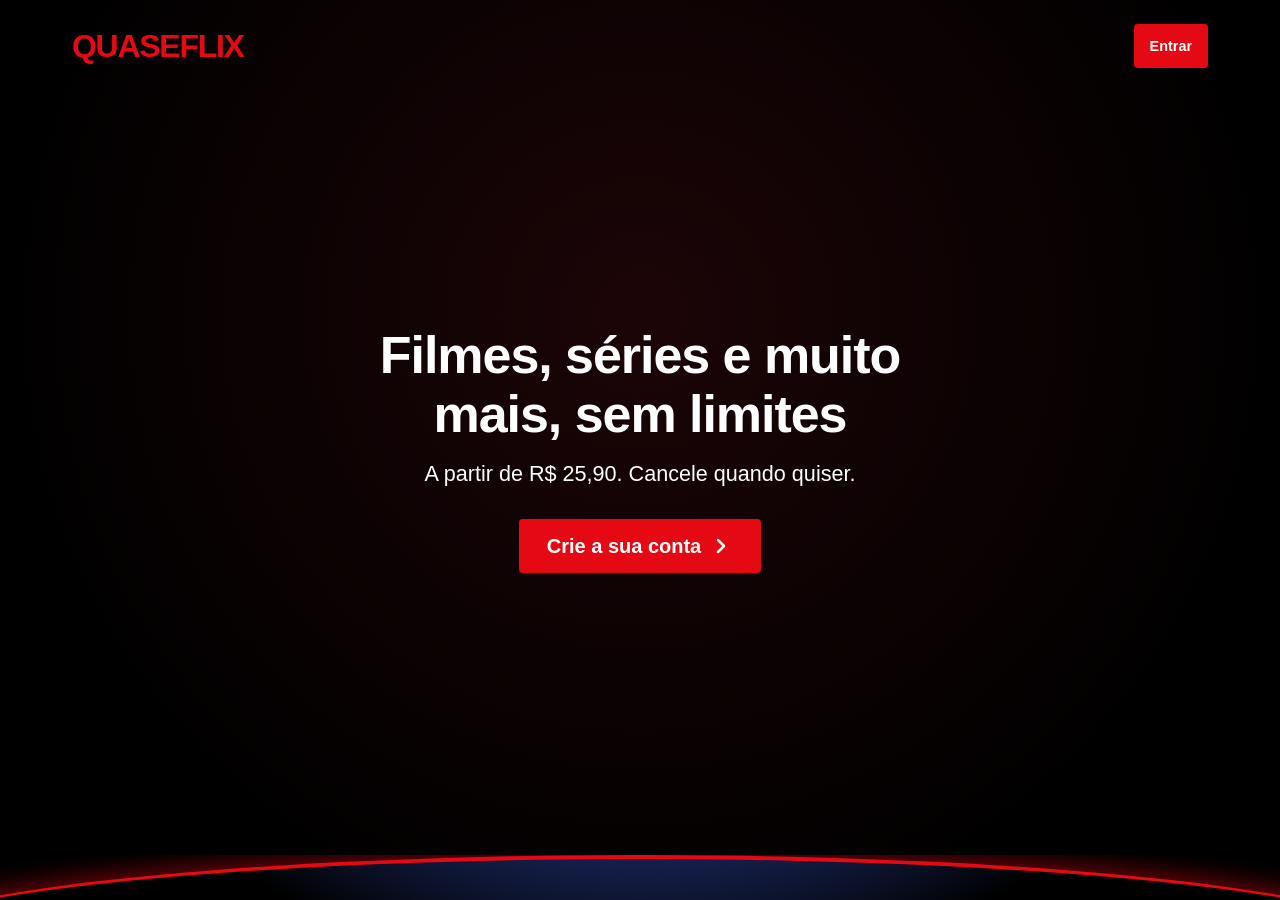
<file: frontend/index.html>
<!DOCTYPE html>
<html lang="pt-BR">
<head>
  <meta charset="UTF-8" />
  <meta name="viewport" content="width=device-width, initial-scale=1.0" />
  <link rel="icon" href="./favicon.svg" type="image/svg+xml" />
  <title>QuaseFlix Brasil - Assistir a séries online, assistir a filmes online</title>
  <link rel="stylesheet" href="./styles/global.css" />
  <link rel="stylesheet" href="./styles/pages-demo.css" />
  <link rel="stylesheet" href="./styles/landing.css" />
</head>
<body>
  <div class="hero-wrapper">
    <!-- Top Navigation Bar -->
    <header class="navbar">
      <a href="index.html" class="brand-logo" aria-label="Página inicial do QuaseFlix">
        QUASEFLIX
      </a>
      <nav class="nav-actions">
        <a href="./pages/login.html" class="btn btn-primary btn-sm">Entrar</a>
      </nav>
    </header>

    <!-- Main Hero Call-To-Action -->
    <main class="hero-content">
      <h1 class="hero-title">Filmes, séries e muito mais, sem limites</h1>
      <p class="hero-subtitle">A partir de R$ 25,90. Cancele quando quiser.</p>
      
      <div class="cta-container">
        <button type="button" id="btn-create-account" class="btn btn-primary btn-lg">
          <span>Crie a sua conta</span>
          <svg width="24" height="24" viewBox="0 0 24 24" fill="none" aria-hidden="true">
            <path d="M9 18L15 12L9 6" stroke="currentColor" stroke-width="2.5" stroke-linecap="round" stroke-linejoin="round"/>
          </svg>
        </button>
      </div>
    </main>

    <!-- Bottom Glowing Curved Divider -->
    <div class="curve-divider" aria-hidden="true"></div>
  </div>

  <script src="./scripts/pages-api.js"></script>
  <script src="./scripts/landing.js"></script>
</body>
</html>
</file>
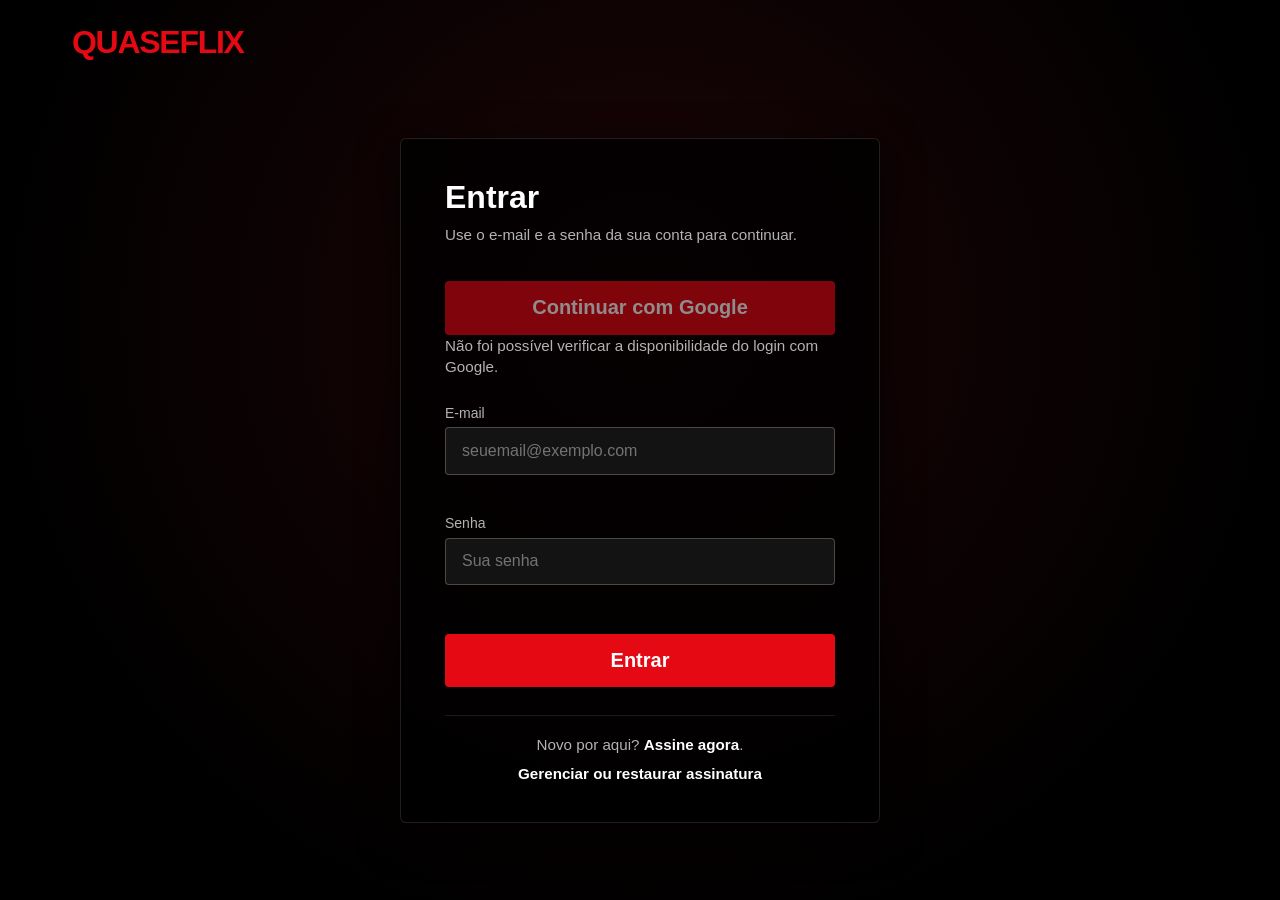
<file: frontend/pages/catalog.html>
<!DOCTYPE html>
<html lang="pt-BR">
<head>
  <meta charset="UTF-8" />
  <meta name="viewport" content="width=device-width, initial-scale=1.0" />
  <link rel="icon" href="../favicon.svg" type="image/svg+xml" />
  <title>Catálogo | QuaseFlix</title>
  <link rel="stylesheet" href="../styles/global.css" />
  <link rel="stylesheet" href="../styles/pages-demo.css" />
  <link rel="stylesheet" href="../styles/catalog.css" />
</head>
<body>
  <header class="catalog-header">
    <a class="brand-logo" href="./catalog.html">QUASEFLIX</a>
    <nav aria-label="Navegação principal">
      <a href="./profiles.html">Minha conta</a>
      <button type="button" id="btn-logout" class="btn btn-primary btn-sm">Sair</button>
    </nav>
  </header>
  <main class="catalog-main">
    <h1>Encontre sua próxima história</h1>
    <p class="muted">Explore filmes e séries ou busque por título, diretor e elenco.</p>
    <form id="catalog-filters" class="catalog-filters" role="search">
      <div class="filter-field search-field">
        <label for="search">Buscar no catálogo</label>
        <input type="search" id="search" name="q" maxlength="200" placeholder="Título, diretor ou ator" />
      </div>
      <div class="filter-field">
        <label for="media-type">Formato</label>
        <select id="media-type" name="media_type">
          <option value="">Filmes e séries</option>
          <option value="movie">Filmes</option>
          <option value="series">Séries</option>
        </select>
      </div>
      <div class="filter-field">
        <label for="genre">Gênero</label>
        <select id="genre" name="genre_id"><option value="">Todos os gêneros</option></select>
      </div>
      <button class="btn btn-primary btn-sm" type="submit">Buscar</button>
      <button class="btn btn-secondary btn-sm" type="reset">Limpar filtros</button>
    </form>
    <p id="genre-status" role="status"></p>
    <p id="catalog-status" role="status" aria-live="polite">Carregando catálogo…</p>
    <button id="retry" class="btn btn-secondary btn-sm" type="button" hidden>Tentar novamente</button>
    <div id="catalog-results" aria-busy="true"></div>
    <section id="suggestions" aria-labelledby="suggestions-title" hidden>
      <h2 id="suggestions-title">Sugestões populares</h2>
      <div id="suggestion-items" class="media-grid"></div>
    </section>
    <nav id="pagination" class="pagination" aria-label="Páginas do catálogo" hidden>
      <button id="previous-page" class="btn btn-secondary btn-sm" type="button">Anterior</button>
      <span id="page-info"></span>
      <button id="next-page" class="btn btn-secondary btn-sm" type="button">Próxima</button>
    </nav>
  </main>
  <script src="../scripts/pages-api.js"></script>
  <script src="../scripts/session.js"></script>
  <script src="../scripts/catalog-api.js"></script>
  <script src="../scripts/catalog.js"></script>
</body>
</html>
</file>
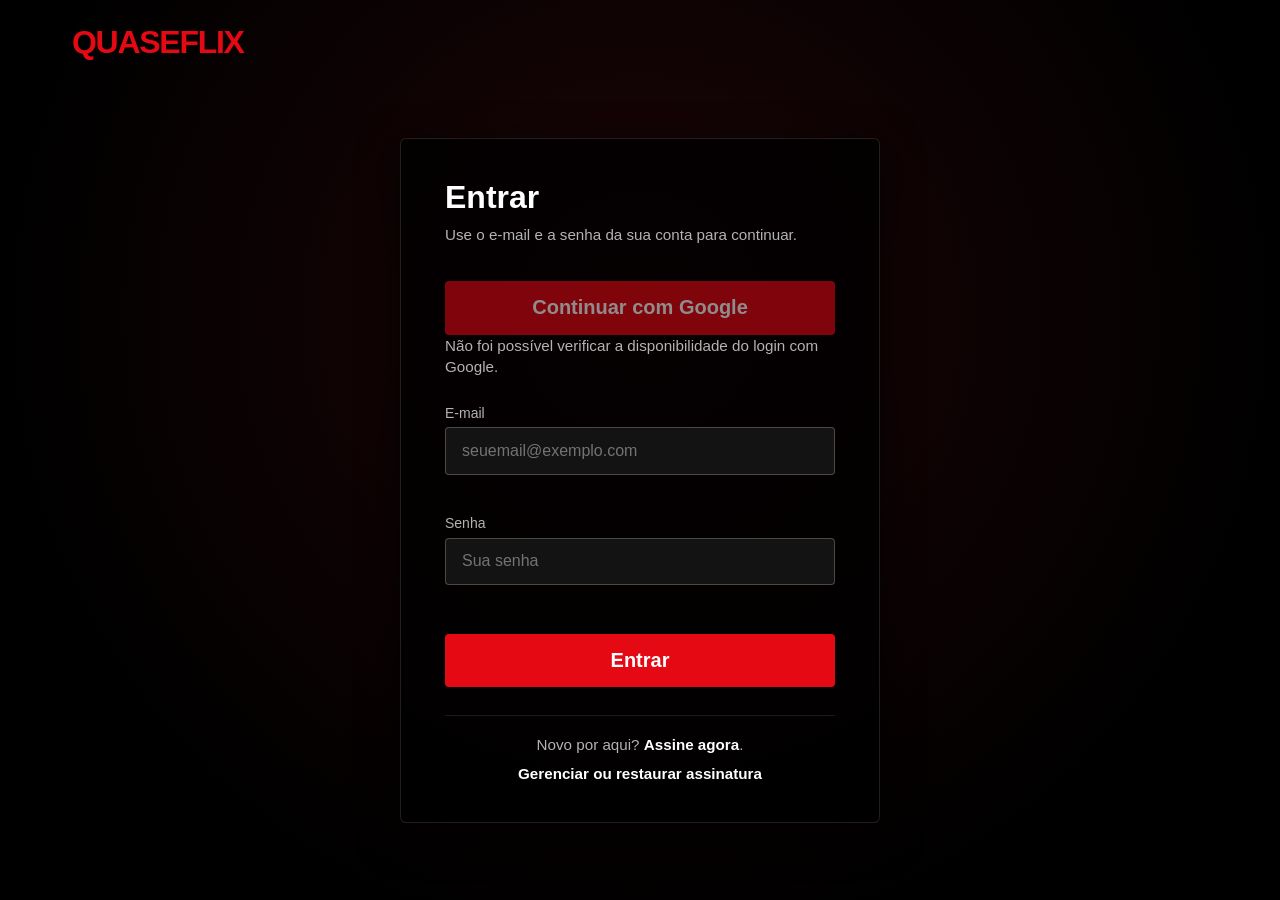
<file: frontend/pages/login.html>
<!DOCTYPE html>
<html lang="pt-BR">
<head>
  <meta charset="UTF-8" />
  <meta name="viewport" content="width=device-width, initial-scale=1.0" />
  <link rel="icon" href="../favicon.svg" type="image/svg+xml" />
  <title>QuaseFlix - Entrar</title>
  <link rel="stylesheet" href="../styles/global.css" />
  <link rel="stylesheet" href="../styles/pages-demo.css" />
  <link rel="stylesheet" href="../styles/auth.css" />
  <link rel="stylesheet" href="../styles/login.css" />
</head>
<body>
  <div class="auth-wrapper">
    <!-- Top Navigation Bar -->
    <header class="navbar">
      <a href="../index.html" class="brand-logo" aria-label="Página inicial do QuaseFlix">
        QUASEFLIX
      </a>
    </header>

    <!-- Login Form Container -->
    <main class="auth-main">
      <div class="auth-card">
        <h1 class="auth-title">Entrar</h1>
        <p class="auth-subtitle">Use o e-mail e a senha da sua conta para continuar.</p>

        <div id="google-login"></div>
        <button id="google-unavailable" type="button" class="btn btn-primary btn-lg btn-block" disabled>Continuar com Google</button>
        <p id="google-status" role="status" class="auth-subtitle"></p>
        <form id="login-form" class="auth-form" novalidate>
          <!-- Errors of the whole form (wrong password, canceled account, ...) -->
          <p id="login-error" class="form-alert" role="alert" hidden></p>

          <!-- Email -->
          <div class="form-group">
            <label for="email" class="form-label">E-mail</label>
            <input
              type="email"
              id="email"
              name="email"
              class="form-input"
              placeholder="seuemail@exemplo.com"
              autocomplete="username"
              required
            />
            <span class="error-message" id="email-error"></span>
          </div>

          <!-- Password -->
          <div class="form-group">
            <label for="password" class="form-label">Senha</label>
            <input
              type="password"
              id="password"
              name="password"
              class="form-input"
              placeholder="Sua senha"
              autocomplete="current-password"
              required
            />
            <span class="error-message" id="password-error"></span>
          </div>

          <button type="submit" class="btn btn-primary btn-lg btn-block">
            Entrar
          </button>
        </form>

        <div class="auth-footer">
          <p>Novo por aqui? <a href="./register.html" class="auth-link">Assine agora</a>.</p>
          <p><a href="./subscription.html" class="auth-link">Gerenciar ou restaurar assinatura</a></p>
        </div>
      </div>
    </main>
  </div>

  <script src="../scripts/pages-api.js"></script>
  <script src="../scripts/session.js"></script>
  <script src="../scripts/login.js"></script>
  <script src="../scripts/google-login.js"></script>
</body>
</html>
</file>
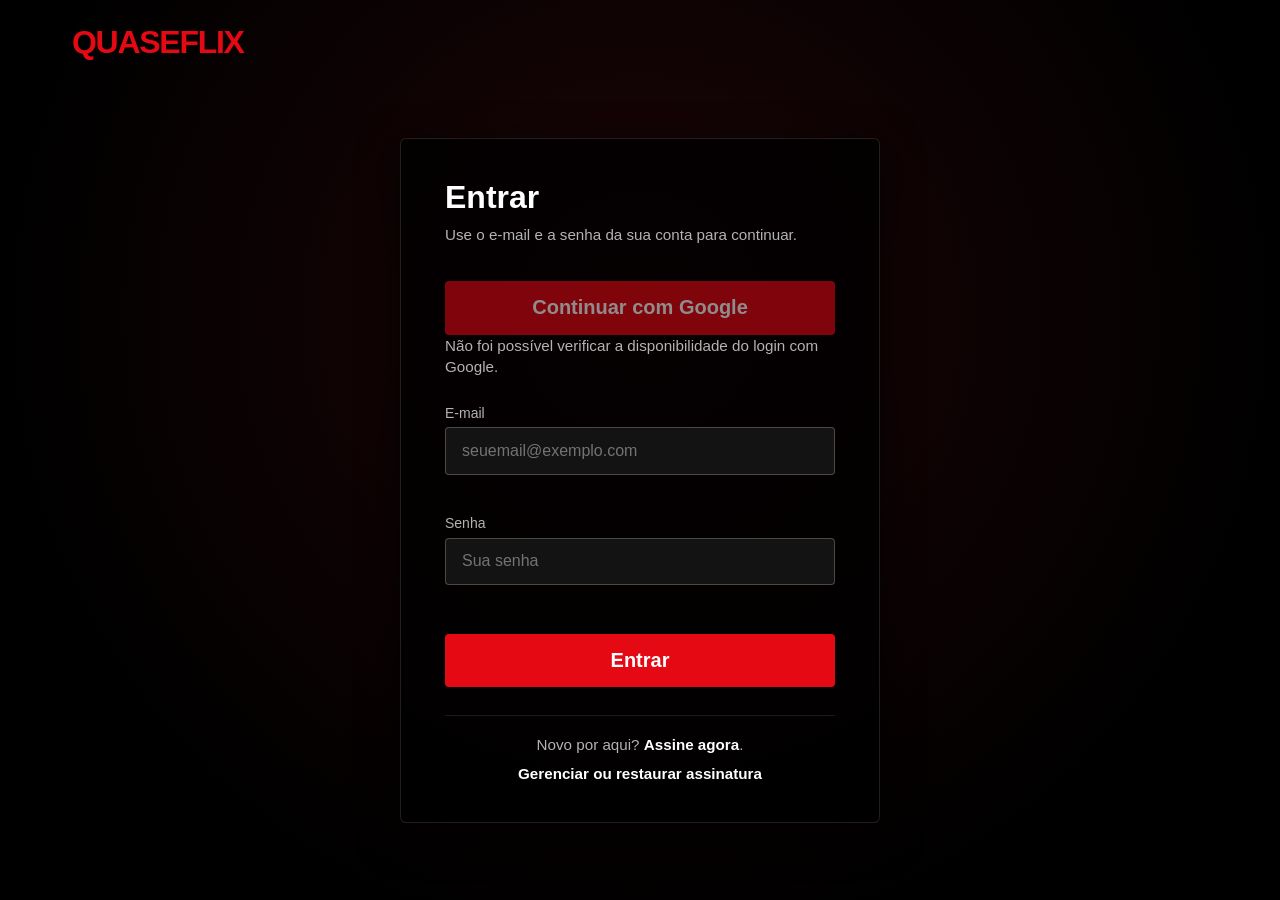
<file: frontend/pages/media.html>
<!DOCTYPE html>
<html lang="pt-BR">
<head>
  <meta charset="UTF-8" />
  <meta name="viewport" content="width=device-width, initial-scale=1.0" />
  <link rel="icon" href="../favicon.svg" type="image/svg+xml" />
  <title>Detalhes da obra | QuaseFlix</title>
  <link rel="stylesheet" href="../styles/global.css" />
  <link rel="stylesheet" href="../styles/pages-demo.css" />
  <link rel="stylesheet" href="../styles/catalog.css" />
</head>
<body>
  <header class="catalog-header">
    <a class="brand-logo" href="./catalog.html">QUASEFLIX</a>
    <nav aria-label="Navegação principal">
      <a id="back-to-catalog" href="./catalog.html">Voltar ao catálogo</a>
      <button type="button" id="btn-logout" class="btn btn-primary btn-sm">Sair</button>
    </nav>
  </header>
  <main class="catalog-main">
    <p id="media-status" role="status" aria-live="polite">Carregando detalhes…</p>
    <button id="retry" class="btn btn-secondary btn-sm" type="button" hidden>Tentar novamente</button>
    <article id="media-details" hidden>
      <p id="media-type" class="eyebrow"></p>
      <h1 id="media-title"></h1>
      <p id="media-synopsis" class="synopsis"></p>
      <a id="watch-media" class="btn btn-primary btn-lg" href="#" hidden>Assistir</a>
      <dl id="metadata" class="metadata"></dl>
      <section id="seasons" aria-labelledby="seasons-title" hidden>
        <h2 id="seasons-title">Temporadas e episódios</h2>
        <div id="season-items"></div>
      </section>
    </article>
  </main>
  <script src="../scripts/pages-api.js"></script>
  <script src="../scripts/session.js"></script>
  <script src="../scripts/catalog-api.js"></script>
  <script src="../scripts/media.js"></script>
</body>
</html>
</file>
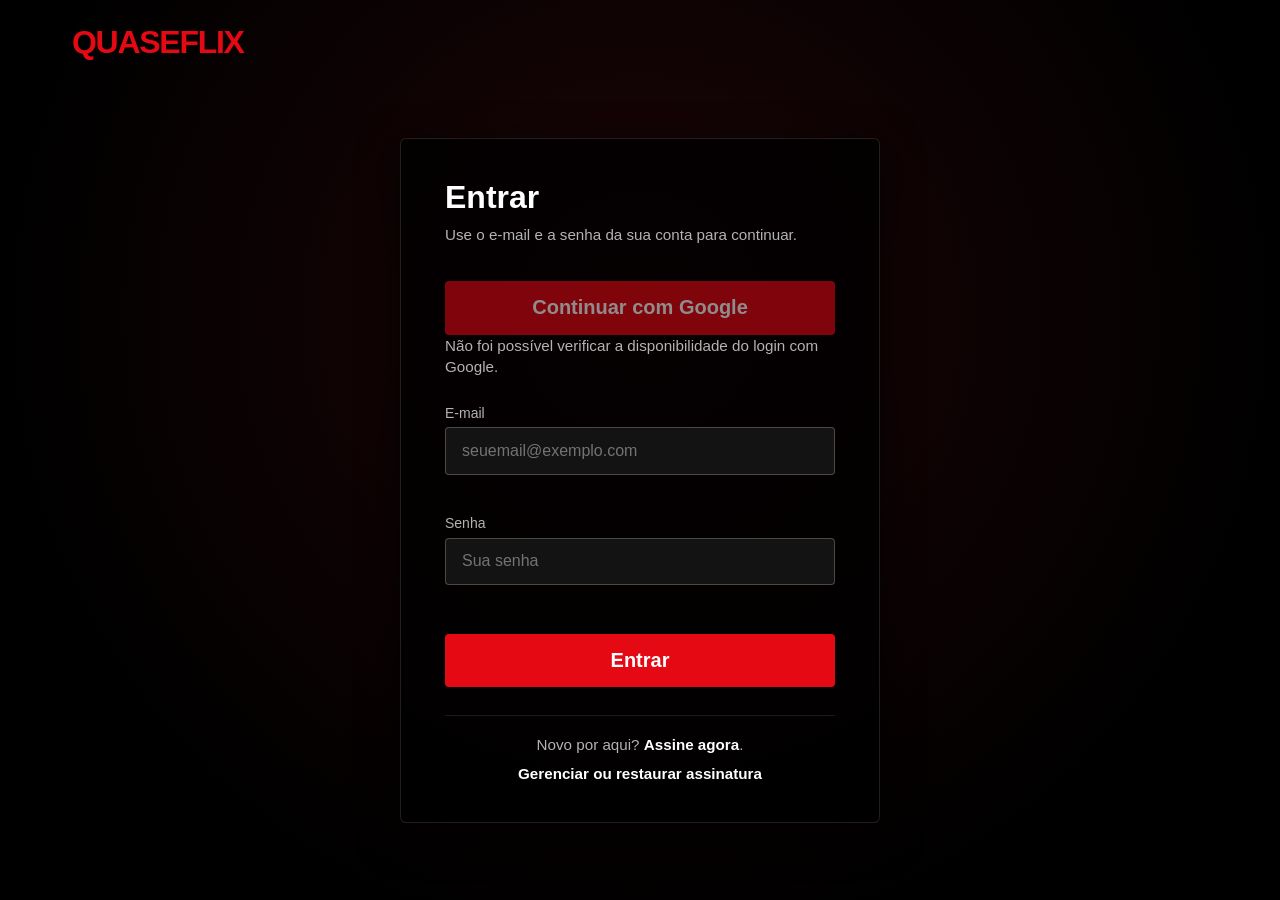
<file: frontend/pages/payment.html>
<!DOCTYPE html>
<html lang="pt-BR">
<head>
  <meta charset="UTF-8" />
  <meta name="viewport" content="width=device-width, initial-scale=1.0" />
  <link rel="icon" href="../favicon.svg" type="image/svg+xml" />
  <title>QuaseFlix - Forma de Pagamento</title>
  <link rel="stylesheet" href="../styles/global.css" />
  <link rel="stylesheet" href="../styles/pages-demo.css" />
  <link rel="stylesheet" href="../styles/auth.css" />
  <link rel="stylesheet" href="../styles/payment.css" />
</head>
<body>
  <div class="auth-wrapper">
    <!-- Top Navigation Bar -->
    <header class="navbar">
      <a href="../index.html" class="brand-logo" aria-label="Página inicial do QuaseFlix">
        QUASEFLIX
      </a>
      <nav class="nav-actions">
        <a href="./login.html" class="btn btn-primary btn-sm">Entrar</a>
      </nav>
    </header>

    <!-- Payment Method Container -->
    <main class="auth-main">
      <div class="auth-card">
        <h1 class="auth-title">Forma de pagamento</h1>
        <p class="auth-subtitle">Escolha como você quer pagar a sua assinatura.</p>

        <form id="payment-form" class="auth-form" novalidate>
          <p id="payment-error" class="form-alert" role="alert" hidden></p>
          <!-- Payment type -->
          <div class="payment-options" role="radiogroup" aria-label="Forma de pagamento">
            <label class="payment-option">
              <input type="radio" name="payment-type" value="credit_card" checked />
              <span class="payment-option-body">Cartão de crédito</span>
            </label>
            <label class="payment-option">
              <input type="radio" name="payment-type" value="boleto" />
              <span class="payment-option-body">Boleto</span>
            </label>
          </div>

          <!-- Credit card fields -->
          <div id="credit-card-fields" class="payment-fields">
            <div class="form-group">
              <label for="card-number" class="form-label">Número do cartão *</label>
              <input
                type="text"
                id="card-number"
                name="card_number"
                class="form-input"
                placeholder="0000 0000 0000 0000"
                inputmode="numeric"
                autocomplete="cc-number"
                maxlength="23"
              />
              <span class="error-message" id="card-number-error"></span>
            </div>

            <div class="form-group">
              <label for="holder-name" class="form-label">Nome impresso no cartão *</label>
              <input
                type="text"
                id="holder-name"
                name="holder_name"
                class="form-input"
                placeholder="Como aparece no cartão"
                autocomplete="cc-name"
                maxlength="100"
              />
              <span class="error-message" id="holder-name-error"></span>
            </div>

            <div class="form-row">
              <div class="form-group">
                <label for="expiry" class="form-label">Validade *</label>
                <input
                  type="text"
                  id="expiry"
                  name="expiry"
                  class="form-input"
                  placeholder="MM/AA"
                  inputmode="numeric"
                  autocomplete="cc-exp"
                  maxlength="5"
                />
                <span class="error-message" id="expiry-error"></span>
              </div>

              <div class="form-group">
                <label for="cvc" class="form-label">Código de segurança *</label>
                <input
                  type="password"
                  id="cvc"
                  name="cvc"
                  class="form-input"
                  placeholder="CVC"
                  inputmode="numeric"
                  autocomplete="cc-csc"
                  maxlength="4"
                />
                <span class="error-message" id="cvc-error"></span>
              </div>
            </div>

            <div class="form-group">
              <label for="bank-name" class="form-label">Banco <span class="optional-tag">(opcional)</span></label>
              <input
                type="text"
                id="bank-name"
                name="bank_name"
                class="form-input"
                placeholder="Banco emissor do cartão"
                maxlength="50"
              />
            </div>
          </div>

          <!-- Boleto info -->
          <p id="boleto-info" class="payment-note" hidden>
            O boleto será gerado assim que você confirmar.
          </p>

          <button type="submit" class="btn btn-primary btn-lg btn-block">
            Confirmar
          </button>
        </form>

        <!-- Shown after the payment method is registered -->
        <section id="payment-success" class="payment-success" aria-live="polite" hidden>
          <h2 class="payment-success-title">Forma de pagamento cadastrada</h2>
          <p id="payment-success-text" class="payment-success-text"></p>
          <a href="./login.html" class="btn btn-primary btn-lg btn-block">Continuar</a>
        </section>
      </div>
    </main>
  </div>

  <script src="../scripts/pages-api.js"></script>
  <script src="../scripts/payment.js"></script>
</body>
</html>
</file>
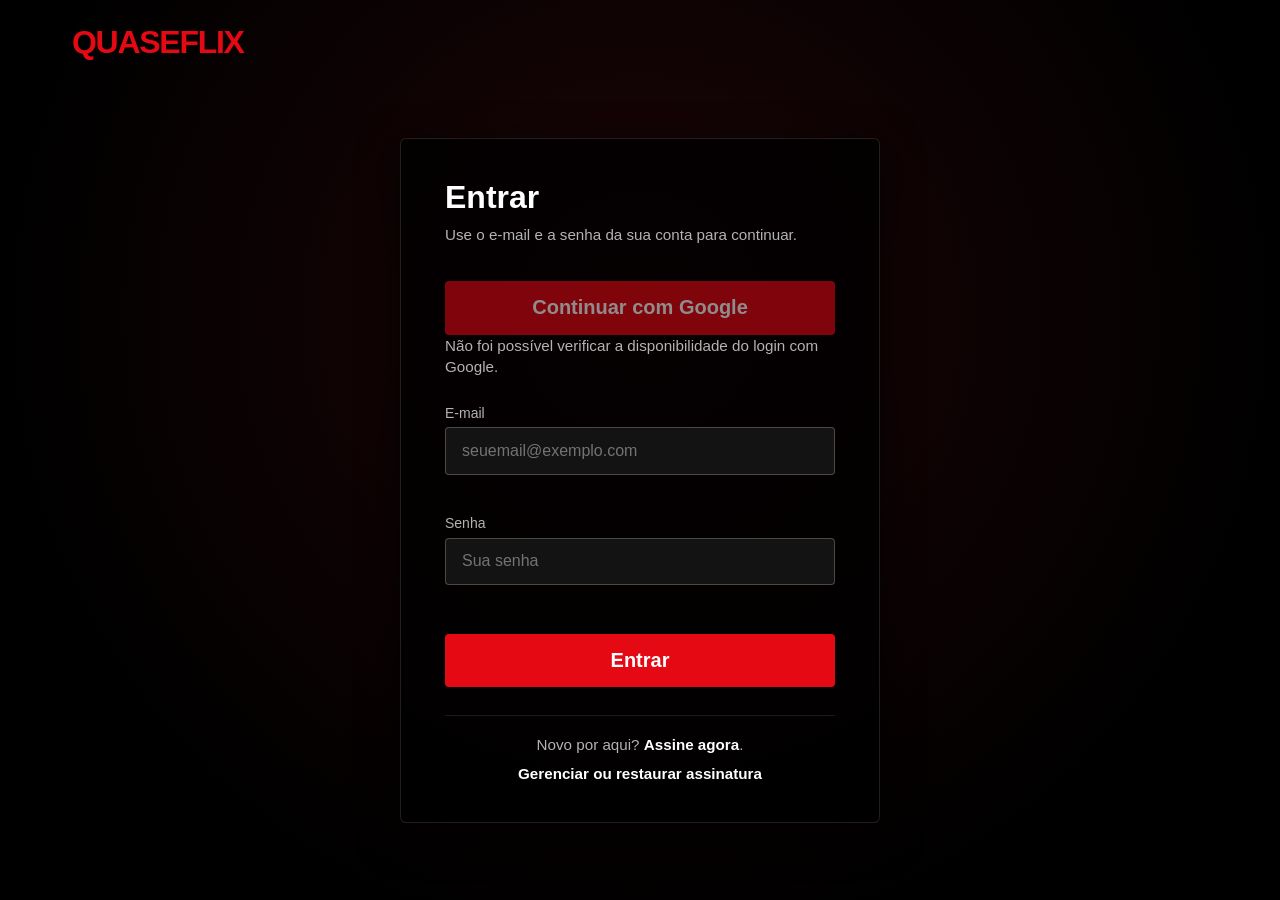
<file: frontend/pages/plans.html>
<!DOCTYPE html>
<html lang="pt-BR">
<head>
  <meta charset="UTF-8" />
  <meta name="viewport" content="width=device-width, initial-scale=1.0" />
  <link rel="icon" href="../favicon.svg" type="image/svg+xml" />
  <title>QuaseFlix - Escolha seu Plano</title>
  <link rel="stylesheet" href="../styles/global.css" />
  <link rel="stylesheet" href="../styles/pages-demo.css" />
  <link rel="stylesheet" href="../styles/auth.css" />
</head>
<body>
  <div class="auth-wrapper">
    <!-- Top Navigation Bar -->
    <header class="navbar">
      <a href="../index.html" class="brand-logo" aria-label="Página inicial do QuaseFlix">
        QUASEFLIX
      </a>
      <nav class="nav-actions">
        <a href="./login.html" class="btn btn-primary btn-sm">Entrar</a>
      </nav>
    </header>

    <!-- Plans Container -->
    <main class="auth-main">
      <div class="auth-card plans-card">
        <h1 class="auth-title">Escolha o seu plano</h1>
        <p class="auth-subtitle">Selecione o plano ideal para assistir sem limites.</p>

        <form id="plans-form" class="auth-form" novalidate>
          <!-- Plans list loaded dynamically from backend -->
          <div id="plans-container" class="plans-container">
            <!-- O conteúdo será injetado pelo JavaScript -->
          </div>

          <span class="error-message" id="plans-error"></span>

          <button type="submit" class="btn btn-primary btn-lg btn-block">
            Avançar para Pagamento
          </button>
        </form>
      </div>
    </main>
  </div>

  <script src="../scripts/pages-api.js"></script>
  <script src="../scripts/plans.js"></script>
</body>
</html>
</file>
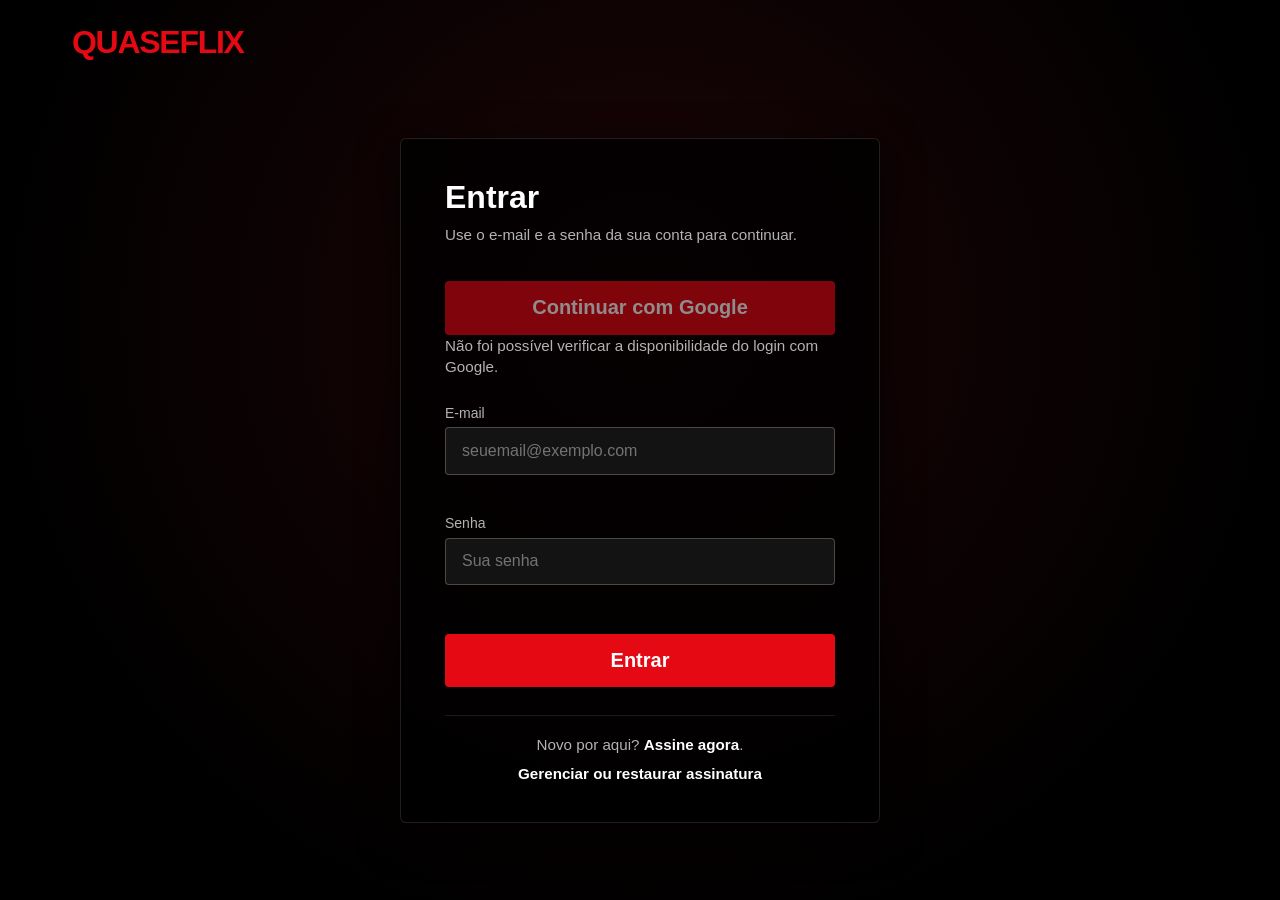
<file: frontend/pages/profiles.html>
<!DOCTYPE html>
<html lang="pt-BR">
<head>
  <meta charset="UTF-8">
  <meta name="viewport" content="width=device-width, initial-scale=1">
  <link rel="icon" href="../favicon.svg" type="image/svg+xml">
  <title>QuaseFlix — Perfis</title>
  <link rel="stylesheet" href="../styles/global.css">
  <link rel="stylesheet" href="../styles/pages-demo.css">
  <link rel="stylesheet" href="../styles/auth.css">
  <link rel="stylesheet" href="../styles/profiles.css">
</head>
<body class="auth-wrapper">
  <header class="navbar">
    <a href="../index.html" class="brand-logo">QUASEFLIX</a>
    <button id="logout" class="btn" type="button">Sair</button>
  </header>
  <main class="profiles-main">
    <h1>Quem vai assistir?</h1>
    <p id="selected-profile" aria-live="polite">Carregando seus perfis…</p>
    <p id="status" role="status"></p>
    <button id="retry" class="btn" type="button" hidden>Tentar novamente</button>
    <div id="profile-list" class="profile-grid" aria-label="Perfis"></div>
    <div class="profile-actions">
      <button id="add-profile" class="btn btn-primary" type="button" disabled>Adicionar perfil</button>
      <span id="profile-count"></span>
      <a href="./subscription.html">Gerenciar assinatura</a>
    </div>
    <section id="editor" class="auth-card" hidden aria-labelledby="editor-title">
      <h2 id="editor-title">Novo perfil</h2>
      <form id="profile-form" class="auth-form">
        <label class="form-group">Nome
          <input id="profile-name" class="form-input" name="name" required maxlength="100" autocomplete="off">
        </label>
        <label><input id="profile-kids" type="checkbox" name="is_kids"> Perfil infantil</label>
        <p class="muted">Perfis infantis terão acesso apenas a títulos com classificação Livre. Alterar essa proteção exige a senha do titular.</p>
        <fieldset><legend>Gêneros favoritos (opcional)</legend><div id="genres" class="genre-options"></div></fieldset>
        <p class="muted">Você pode continuar sem escolher gêneros ou desmarcar todos para limpar as preferências.</p>
        <div class="profile-actions">
          <button class="btn btn-primary" type="submit">Salvar perfil</button>
          <button id="close-editor" class="btn" type="button">Voltar</button>
        </div>
      </form>
    </section>
    <a id="open-catalog" href="./catalog.html" class="btn btn-primary" hidden>Explorar catálogo</a>
  </main>
  <dialog id="owner-dialog" aria-labelledby="owner-title">
    <form id="owner-form" class="auth-form">
      <h2 id="owner-title">Confirmação do titular</h2>
      <p id="owner-reason"></p>
      <label>Senha da conta<input id="owner-password" class="form-input" type="password" maxlength="128" autocomplete="current-password" required></label>
      <div class="profile-actions">
        <button class="btn btn-primary" type="submit">Confirmar</button>
        <button id="owner-cancel" class="btn" type="button">Voltar</button>
      </div>
    </form>
  </dialog>
  <script src="../scripts/pages-api.js"></script>
  <script src="../scripts/session.js"></script>
  <script src="../scripts/profiles.js"></script>
</body>
</html>
</file>
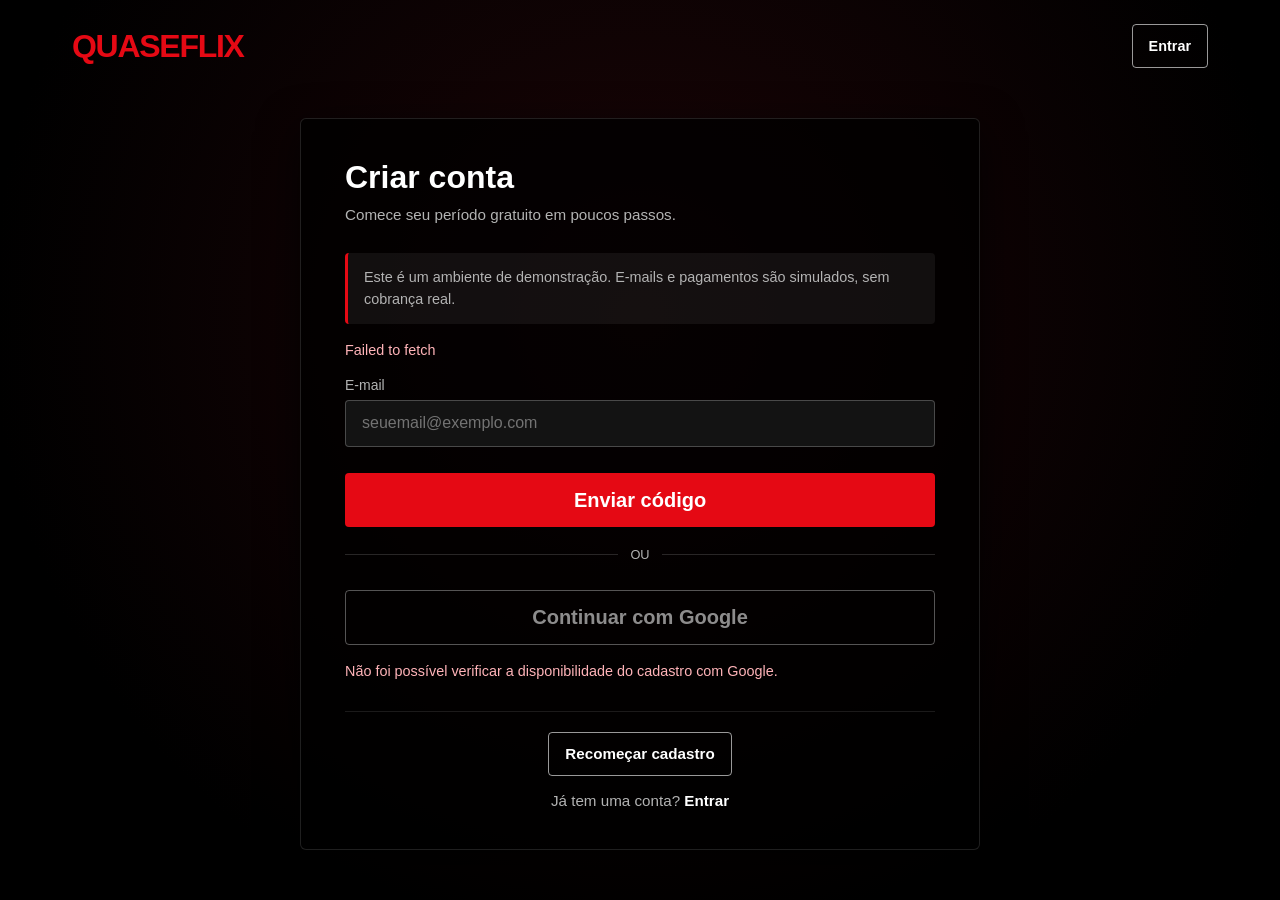
<file: frontend/pages/register.html>
<!DOCTYPE html>
<html lang="pt-BR">
<head>
  <meta charset="UTF-8" />
  <meta name="viewport" content="width=device-width, initial-scale=1.0" />
  <link rel="icon" href="../favicon.svg" type="image/svg+xml" />
  <title>QuaseFlix - Criar conta</title>
  <link rel="stylesheet" href="../styles/global.css" />
  <link rel="stylesheet" href="../styles/pages-demo.css" />
  <link rel="stylesheet" href="../styles/auth.css" />
  <link rel="stylesheet" href="../styles/register.css" />
</head>
<body>
  <div class="auth-wrapper">
    <header class="navbar">
      <a href="../index.html" class="brand-logo" aria-label="Página inicial do QuaseFlix">QUASEFLIX</a>
      <a href="./login.html" class="btn btn-secondary btn-sm">Entrar</a>
    </header>

    <main class="auth-main">
      <div class="auth-card auth-card-wide">
        <h1 class="auth-title">Criar conta</h1>
        <p class="auth-subtitle">Comece seu período gratuito em poucos passos.</p>
        <p class="auth-note">Este é um ambiente de demonstração. E-mails e pagamentos são simulados, sem cobrança real.</p>
        <p id="status" role="alert" class="form-feedback"></p>

        <form id="start" class="auth-form">
          <label class="form-group">
            <span class="form-label">E-mail</span>
            <input name="email" type="email" required class="form-input" autocomplete="email" placeholder="seuemail@exemplo.com" />
          </label>
          <button type="submit" class="btn btn-primary btn-lg btn-block">Enviar código</button>
        </form>

        <div class="auth-divider" aria-hidden="true">ou</div>
        <div id="google" class="google-button"></div>
        <button id="google-unavailable" type="button" class="btn btn-secondary btn-lg btn-block" disabled>Continuar com Google</button>
        <p id="google-status" class="form-feedback google-status" role="status"></p>

        <form id="verify" class="auth-form registration-step" hidden>
          <p class="step-description">Consulte o código gerado na caixa de saída local indicada no README.</p>
          <label class="form-group">
            <span class="form-label">Código de verificação</span>
            <input name="code" required pattern="[0-9]{6}" inputmode="numeric" maxlength="6" autocomplete="one-time-code" class="form-input" />
          </label>
          <button type="submit" class="btn btn-primary btn-lg btn-block">Verificar código</button>
        </form>

        <form id="complete" class="auth-form registration-step" hidden>
          <h2 class="step-title">Complete seus dados</h2>
          <label class="form-group">
            <span class="form-label">Nome completo</span>
            <input name="full_name" required class="form-input" autocomplete="name" />
          </label>
          <label class="form-group">
            <span class="form-label">Senha <span class="optional-tag">(mínimo de 10 caracteres, com letras e números)</span></span>
            <input name="password" type="password" minlength="10" maxlength="128" required class="form-input" autocomplete="new-password" />
          </label>
          <div class="form-row">
            <label class="form-group">
              <span class="form-label">CPF</span>
              <input name="cpf" required class="form-input" inputmode="numeric" autocomplete="off" />
            </label>
            <label class="form-group">
              <span class="form-label">Data de nascimento</span>
              <input name="birth_date" type="date" required class="form-input" autocomplete="bday" />
            </label>
          </div>
          <label class="form-group">
            <span class="form-label">Telefone <span class="optional-tag">(opcional)</span></span>
            <input name="phone" class="form-input" inputmode="tel" autocomplete="tel" />
          </label>
          <label class="form-group">
            <span class="form-label">Endereço</span>
            <input name="address" minlength="5" required class="form-input" autocomplete="street-address" />
          </label>
          <label class="form-group">
            <span class="form-label">Plano</span>
            <select name="plan_id" required class="form-input"></select>
          </label>
          <p class="step-description">Seu período gratuito de 30 dias começa ao finalizar o cadastro.</p>
          <label class="form-group">
            <span class="form-label">Forma de pagamento</span>
            <select name="type" class="form-input">
              <option value="boleto">Boleto simulado</option>
              <option value="credit_card">Cartão de teste</option>
            </select>
          </label>
          <fieldset id="card" class="card-fields" hidden>
            <legend>Dados do cartão de teste</legend>
            <p class="step-description">Use somente dados fictícios.</p>
            <label class="form-group">
              <span class="form-label">Número do cartão</span>
              <input name="card_number" class="form-input" inputmode="numeric" autocomplete="cc-number" />
            </label>
            <label class="form-group">
              <span class="form-label">Nome do titular</span>
              <input name="holder_name" class="form-input" autocomplete="cc-name" />
            </label>
            <div class="form-row">
              <label class="form-group">
                <span class="form-label">CVC</span>
                <input name="cvc" type="password" class="form-input" inputmode="numeric" autocomplete="cc-csc" />
              </label>
              <label class="form-group">
                <span class="form-label">Mês de validade</span>
                <input name="expiration_month" type="number" min="1" max="12" class="form-input" autocomplete="cc-exp-month" />
              </label>
              <label class="form-group">
                <span class="form-label">Ano de validade</span>
                <input name="expiration_year" type="number" class="form-input" autocomplete="cc-exp-year" />
              </label>
            </div>
          </fieldset>
          <p id="complete-status" class="form-feedback" role="alert"></p>
          <button type="submit" class="btn btn-primary btn-lg btn-block">Finalizar cadastro</button>
        </form>

        <div class="auth-footer register-footer">
          <button id="restart" type="button" class="btn btn-secondary">Recomeçar cadastro</button>
          <p>Já tem uma conta? <a href="./login.html" class="auth-link">Entrar</a></p>
        </div>
      </div>
    </main>
  </div>

  <script src="../scripts/pages-api.js"></script>
  <script src="../scripts/register.js"></script>
</body>
</html>
</file>
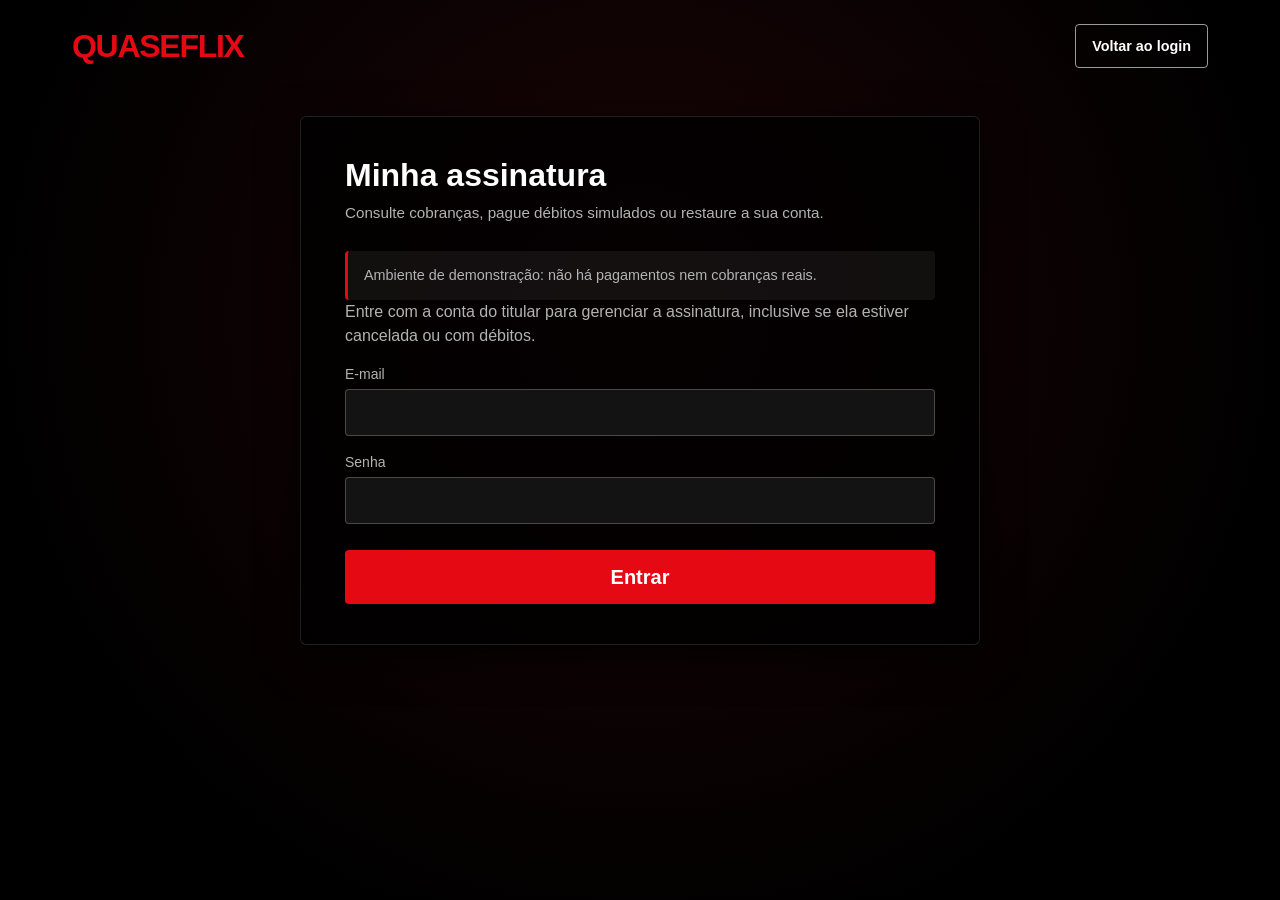
<file: frontend/pages/subscription.html>
<!DOCTYPE html>
<html lang="pt-BR">
<head>
  <meta charset="UTF-8" />
  <meta name="viewport" content="width=device-width, initial-scale=1.0" />
  <link rel="icon" href="../favicon.svg" type="image/svg+xml" />
  <title>Minha assinatura | QuaseFlix</title>
  <link rel="stylesheet" href="../styles/global.css" />
  <link rel="stylesheet" href="../styles/pages-demo.css" />
  <link rel="stylesheet" href="../styles/auth.css" />
  <link rel="stylesheet" href="../styles/subscription.css" />
</head>
<body>
  <div class="auth-wrapper">
    <header class="navbar">
      <a href="../index.html" class="brand-logo" aria-label="Página inicial do QuaseFlix">QUASEFLIX</a>
      <a href="./login.html" class="btn btn-secondary btn-sm">Voltar ao login</a>
    </header>

    <main class="auth-main subscription-main">
      <div class="auth-card auth-card-wide">
        <h1 class="auth-title">Minha assinatura</h1>
        <p class="auth-subtitle">Consulte cobranças, pague débitos simulados ou restaure a sua conta.</p>
        <p class="auth-note">Ambiente de demonstração: não há pagamentos nem cobranças reais.</p>
        <p id="message" class="subscription-message" role="status" aria-live="polite"></p>

        <form id="management-login" class="auth-form">
          <p class="section-description">Entre com a conta do titular para gerenciar a assinatura, inclusive se ela estiver cancelada ou com débitos.</p>
          <label class="form-group">
            <span class="form-label">E-mail</span>
            <input class="form-input" type="email" name="email" autocomplete="username" required />
          </label>
          <label class="form-group">
            <span class="form-label">Senha</span>
            <input class="form-input" type="password" name="password" autocomplete="current-password" required />
          </label>
          <button type="submit" class="btn btn-primary btn-lg btn-block">Entrar</button>
        </form>

        <section id="subscription" hidden aria-label="Dados da assinatura">
          <div class="subscription-summary">
            <p id="summary"></p>
            <p id="outstanding"></p>
          </div>

          <h2 class="section-title">Cobranças</h2>
          <div class="table-wrapper">
            <table>
              <thead>
                <tr>
                  <th scope="col">Valor</th>
                  <th scope="col">Vencimento</th>
                  <th scope="col">Situação</th>
                </tr>
              </thead>
              <tbody id="invoices"></tbody>
            </table>
          </div>

          <label class="form-group payment-method-field">
            <span class="form-label">Forma de pagamento</span>
            <select class="form-input" id="payment-method"></select>
          </label>

          <div class="subscription-actions">
            <button id="pay" type="button" class="btn btn-primary">Pagar débitos (simulação)</button>
            <button id="add-boleto" type="button" class="btn btn-secondary">Adicionar boleto simulado</button>
          </div>

          <div class="account-actions">
            <button id="restore" type="button" class="btn btn-primary">Restaurar assinatura</button>
            <button id="cancel" type="button" class="btn btn-danger">Cancelar assinatura</button>
            <button id="logout" type="button" class="btn btn-secondary">Sair da conta</button>
          </div>
        </section>
      </div>
    </main>
  </div>

  <script src="../scripts/pages-api.js"></script>
  <script src="../scripts/subscription.js"></script>
</body>
</html>
</file>
<file: frontend/styles/global.css>
/* Design Tokens & Global Variables */
:root {
  --color-bg-primary: #000000;
  --color-bg-secondary: #141414;
  --color-text-primary: #ffffff;
  --color-text-secondary: #b3b3b3;
  --color-brand-red: #e50914;
  --color-brand-red-hover: #c11119;
  --color-danger: #f04444;
  --color-danger-hover: #cc2929;
  --color-curve-accent: #e50914;
  --font-family-base: -apple-system, BlinkMacSystemFont, "Segoe UI", Roboto, Helvetica, Arial, sans-serif;
  --border-radius-sm: 4px;
  --transition-fast: 0.2s ease-in-out;
}

/* CSS Reset */
*,
*::before,
*::after {
  box-sizing: border-box;
  margin: 0;
  padding: 0;
}

html,
body {
  height: 100%;
  background-color: var(--color-bg-primary);
  color: var(--color-text-primary);
  font-family: var(--font-family-base);
  -webkit-font-smoothing: antialiased;
  overflow-x: hidden;
}

a {
  text-decoration: none;
  color: inherit;
}

button,
input,
select,
textarea {
  font: inherit;
}

:focus-visible {
  outline: 3px solid var(--color-text-primary);
  outline-offset: 3px;
}

/* Reusable Button Components */
.btn {
  display: inline-flex;
  align-items: center;
  justify-content: center;
  gap: 0.5rem;
  font-family: inherit;
  font-weight: 600;
  min-height: 44px;
  padding: 0.65rem 1rem;
  border: none;
  border-radius: var(--border-radius-sm);
  cursor: pointer;
  transition: background-color var(--transition-fast), transform 0.1s ease;
}

.btn:active:not(:disabled) {
  transform: scale(0.98);
}

.btn:disabled {
  cursor: not-allowed;
  opacity: 0.55;
}

.btn-primary {
  background-color: var(--color-brand-red);
  color: var(--color-text-primary);
}

.btn-primary:hover {
  background-color: var(--color-brand-red-hover);
}

.btn-danger {
  color: var(--color-text-primary);
  background-color: var(--color-danger);
}

.btn-danger:hover {
  background-color: var(--color-danger-hover);
}

.btn-sm {
  padding: 0.45rem 1rem;
  font-size: 0.9rem;
}

.btn-lg {
  padding: 0.95rem 1.75rem;
  font-size: 1.25rem;
}
</file>
<file: frontend/styles/pages-demo.css>
.pages-demo-banner {
  align-items: center;
  background: #172554;
  color: #eff6ff;
  display: flex;
  flex-wrap: wrap;
  font-size: .875rem;
  gap: .5rem 1rem;
  justify-content: center;
  padding: .65rem 1rem;
  position: relative;
  text-align: center;
  z-index: 1000;
}

.pages-demo-banner span {
  overflow-wrap: anywhere;
}

.pages-demo-banner button {
  background: transparent;
  border: 1px solid currentColor;
  border-radius: .25rem;
  color: inherit;
  cursor: pointer;
  padding: .25rem .55rem;
}

.pages-demo-banner button:hover,
.pages-demo-banner button:focus-visible {
  background: #eff6ff;
  color: #172554;
}
</file>
<file: frontend/styles/landing.css>
/* Main Layout Container */
.hero-wrapper {
  position: relative;
  min-height: 100vh;
  display: flex;
  flex-direction: column;
  justify-content: space-between;
  background: radial-gradient(circle at 50% 35%, #1c0507 0%, #000000 75%);
}

/* Navigation Header */
.navbar {
  width: 100%;
  max-width: 1200px;
  margin: 0 auto;
  padding: 1.5rem 2rem;
  display: flex;
  align-items: center;
  justify-content: space-between;
  z-index: 10;
}

.brand-logo {
  color: var(--color-brand-red);
  font-size: 2rem;
  font-weight: 900;
  letter-spacing: -0.04em;
  user-select: none;
}

/* Center Hero Section */
.hero-content {
  flex: 1;
  display: flex;
  flex-direction: column;
  align-items: center;
  justify-content: center;
  text-align: center;
  padding: 2rem 1.5rem 5rem;
  max-width: 680px;
  margin: 0 auto;
  z-index: 10;
}

.hero-title {
  font-size: clamp(2rem, 4.5vw, 3.25rem);
  font-weight: 800;
  line-height: 1.15;
  margin-bottom: 1rem;
  letter-spacing: -0.02em;
}

.hero-subtitle {
  font-size: clamp(1.05rem, 2vw, 1.35rem);
  font-weight: 400;
  color: var(--color-text-primary);
  margin-bottom: 2rem;
}

.cta-container {
  display: flex;
  justify-content: center;
  width: 100%;
}

/* Netflix-style Curved Bottom Divider */
.curve-divider {
  position: relative;
  width: 100%;
  height: 45px;
  overflow: hidden;
  z-index: 5;
}

.curve-divider::before {
  content: "";
  position: absolute;
  top: 0;
  left: -10%;
  width: 120%;
  height: 180px;
  border-top: 4px solid var(--color-curve-accent);
  border-radius: 50% 50% 0 0;
  background: radial-gradient(
    50% 500% at 50% -420%,
    rgba(64, 97, 231, 0.4) 80%,
    rgba(0, 0, 0, 0.1) 100%
  ), #000000;
  box-shadow: 0 -6px 24px rgba(229, 9, 20, 0.45);
}

/* Responsive Adjustments */
@media (max-width: 600px) {
  .navbar {
    padding: 1.25rem 1.25rem;
  }

  .brand-logo {
    font-size: 1.6rem;
  }

  .btn-lg {
    padding: 0.85rem 1.4rem;
    font-size: 1.1rem;
  }
}
</file>
<file: frontend/styles/catalog.css>
[hidden] { display: none !important; }
body { height: auto; min-height: 100vh; }
.catalog-header { display: flex; align-items: center; justify-content: space-between; gap: 1rem; padding: 1.5rem 5%; border-bottom: 1px solid #333; }
.brand-logo { color: var(--color-brand-red); font-size: 1.7rem; font-weight: 900; letter-spacing: -.06em; }
.catalog-header nav { display: flex; align-items: center; gap: 1.5rem; }
.catalog-main { max-width: 1280px; margin: auto; padding: 2.5rem 5% 4rem; }
h1 { font-size: clamp(1.8rem, 4vw, 2.8rem); margin-bottom: 1rem; }
h2 { margin: 2rem 0 1rem; }
.muted { color: var(--color-text-secondary); }
.catalog-filters { display: flex; align-items: flex-end; flex-wrap: wrap; gap: 1rem; margin: 2rem 0 1.5rem; }
.filter-field { display: flex; flex-direction: column; gap: .5rem; }
.search-field { flex: 1 1 250px; }
input, select { font: inherit; border-radius: 4px; border: 1px solid #777; padding: .75rem; color: white; background: #202020; width: 100%; min-height: 46px; }
.catalog-filters button { min-height: 46px; }
.btn-secondary { background: #333; color: white; }
.btn-secondary:hover { background: #444; }
button:disabled { opacity: .45; cursor: default; }
:focus-visible { outline: 3px solid #fff; outline-offset: 4px; }
.media-grid { display: grid; grid-template-columns: repeat(auto-fill, minmax(min(230px, 100%), 1fr)); gap: 1rem; }
.media-card { display: flex; flex-direction: column; gap: .65rem; padding: 1.5rem; border: 1px solid #444; border-radius: 8px; background: var(--color-bg-secondary); overflow-wrap: anywhere; }
.media-card:hover { border-color: var(--color-brand-red); background: #202020; }
.eyebrow { color: #ff777e; font-size: .8rem; font-weight: 700; text-transform: uppercase; letter-spacing: .1em; }
.pagination { display: flex; align-items: center; justify-content: center; gap: 1.5rem; margin-top: 2rem; }
.synopsis { max-width: 80ch; line-height: 1.7; margin: 1rem 0 2rem; white-space: pre-line; overflow-wrap: anywhere; }
.metadata { display: grid; grid-template-columns: minmax(120px, 220px) 1fr; gap: 1rem 2rem; line-height: 1.5; }
.metadata dt { color: var(--color-text-secondary); }
.metadata dd { overflow-wrap: anywhere; }
.season { padding: 1.5rem; border: 1px solid #333; border-radius: 8px; margin: 1rem 0; }
.episode-list { padding-left: 1.5rem; }
.episode-list li { margin-top: 1rem; line-height: 1.5; }
#retry { margin-top: 1rem; }
#genre-status { color: #ffc87c; margin-bottom: 1rem; }
@media (max-width: 600px) {
  .catalog-header { align-items: flex-start; }
  .catalog-header nav { flex-wrap: wrap; justify-content: flex-end; gap: .75rem; }
  .filter-field { flex: 1 1 100%; }
  .metadata { grid-template-columns: 1fr; gap: .4rem; }
  .metadata dd { margin-bottom: 1rem; }
}
</file>
<file: frontend/styles/auth.css>
/* Authentication Layout Wrapper (matches landing page radial background) */
.auth-wrapper {
  min-height: 100vh;
  display: flex;
  flex-direction: column;
  background: radial-gradient(circle at 50% 35%, #1c0507 0%, #000000 75%);
}

/* Header inside auth pages */
.navbar {
  width: 100%;
  max-width: 1200px;
  margin: 0 auto;
  padding: 1.5rem 2rem;
  display: flex;
  align-items: center;
  justify-content: space-between;
}

.brand-logo {
  color: var(--color-brand-red);
  font-size: 2rem;
  font-weight: 900;
  letter-spacing: -0.04em;
  user-select: none;
}

/* Main Card Container */
.auth-main {
  flex: 1;
  display: flex;
  align-items: center;
  justify-content: center;
  padding: 1.5rem 1rem 3rem;
}

.auth-card {
  width: 100%;
  max-width: 480px;
  background-color: rgba(0, 0, 0, 0.78);
  border: 1px solid rgba(255, 255, 255, 0.12);
  border-radius: 6px;
  padding: 2.5rem 2.75rem;
  box-shadow: 0 12px 40px rgba(0, 0, 0, 0.75);
}

.auth-card-wide {
  max-width: 680px;
}

.auth-title {
  font-size: 2rem;
  font-weight: 700;
  margin-bottom: 0.5rem;
}

.auth-subtitle {
  color: var(--color-text-secondary);
  font-size: 0.95rem;
  margin-bottom: 1.75rem;
  line-height: 1.4;
}

.auth-note {
  padding: 0.85rem 1rem;
  color: var(--color-text-secondary);
  font-size: 0.9rem;
  line-height: 1.5;
  background: rgba(255, 255, 255, 0.06);
  border-left: 3px solid var(--color-brand-red);
  border-radius: var(--border-radius-sm);
}

.form-feedback {
  min-height: 1.35rem;
  margin: 1rem 0;
  color: #ffb3b8;
  font-size: 0.9rem;
  line-height: 1.4;
}

/* Form Elements */
.auth-form {
  display: flex;
  flex-direction: column;
  gap: 1.15rem;
}

.form-row {
  display: grid;
  grid-template-columns: 1fr 1fr;
  gap: 1rem;
}

.form-group {
  display: flex;
  flex-direction: column;
  gap: 0.4rem;
}

.form-label {
  font-size: 0.875rem;
  font-weight: 500;
  color: var(--color-text-secondary);
}

.optional-tag {
  font-size: 0.78rem;
  opacity: 0.7;
}

.form-input {
  width: 100%;
  padding: 0.85rem 1rem;
  font-size: 1rem;
  font-family: inherit;
  color: var(--color-text-primary);
  background-color: rgba(22, 22, 22, 0.9);
  border: 1px solid rgba(128, 128, 128, 0.5);
  border-radius: var(--border-radius-sm);
  transition: border-color var(--transition-fast), box-shadow var(--transition-fast);
}

.form-input::placeholder {
  color: #737373;
}

.form-input:focus {
  outline: none;
  border-color: var(--color-text-primary);
  box-shadow: 0 0 0 2px rgba(255, 255, 255, 0.15);
}

/* Date picker icon adjustment for dark mode */
.form-input[type="date"]::-webkit-calendar-picker-indicator {
  filter: invert(1);
  cursor: pointer;
}

.form-input.input-error {
  border-color: var(--color-brand-red);
}

.error-message {
  font-size: 0.8rem;
  color: #ff8a90;
  min-height: 1rem;
}

.btn-block {
  width: 100%;
  margin-top: 0.5rem;
}

/* Card Footer */
.auth-footer {
  margin-top: 1.75rem;
  padding-top: 1.25rem;
  border-top: 1px solid rgba(255, 255, 255, 0.1);
  color: var(--color-text-secondary);
  font-size: 0.95rem;
  text-align: center;
}

.auth-link {
  color: var(--color-text-primary);
  font-weight: 600;
}

.auth-link:hover {
  text-decoration: underline;
}

.auth-divider {
  display: flex;
  align-items: center;
  gap: 0.75rem;
  margin: 1.25rem 0;
  color: var(--color-text-secondary);
  font-size: 0.8rem;
  text-transform: uppercase;
}

.auth-divider::before,
.auth-divider::after {
  flex: 1;
  height: 1px;
  content: "";
  background: rgba(255, 255, 255, 0.15);
}

/* Responsive Adjustments */
@media (max-width: 540px) {
  .auth-card {
    padding: 2rem 1.5rem;
    border: none;
    background-color: transparent;
    box-shadow: none;
  }

  .form-row {
    grid-template-columns: 1fr;
  }
}
.btn-secondary {
  color: var(--color-text-primary);
  background: transparent;
  border: 1px solid rgba(255, 255, 255, 0.6);
}

.btn-secondary:hover {
  background: rgba(255, 255, 255, 0.12);
}

.plans-card {
  max-width: 540px;
}

.plans-container {
  display: flex;
  flex-direction: column;
  gap: 1rem;
  margin-bottom: 1rem;
}

.plan-option {
  display: flex;
  align-items: flex-start;
  gap: 1rem;
  padding: 1.15rem;
  background-color: rgba(22, 22, 22, 0.9);
  border: 1px solid rgba(128, 128, 128, 0.5);
  border-radius: var(--border-radius-sm);
  cursor: pointer;
  transition: border-color var(--transition-fast), background-color var(--transition-fast);
}

.plan-option:hover,
.plan-option:has(input:checked) {
  background-color: rgba(40, 40, 40, 0.95);
  border-color: var(--color-brand-red);
}

.plan-option input {
  margin-top: 0.25rem;
  accent-color: var(--color-brand-red);
}

.plan-option-body {
  flex: 1;
  min-width: 0;
}

.plan-option-heading {
  display: flex;
  justify-content: space-between;
  align-items: center;
  gap: 1rem;
  margin-bottom: 0.3rem;
}

.plan-option-heading strong {
  color: var(--color-text-primary);
  font-size: 1.05rem;
}

.plan-price {
  color: #ff777e;
  font-weight: 700;
  white-space: nowrap;
}

.plan-option p {
  color: var(--color-text-secondary);
  font-size: 0.9rem;
  line-height: 1.4;
}
</file>
<file: frontend/styles/login.css>
/* Hidden elements must stay hidden even when a class sets "display" */
[hidden] {
  display: none !important;
}

/* Message for errors that belong to the whole form (wrong password, canceled account, ...) */
.form-alert {
  padding: 0.85rem 1rem;
  font-size: 0.9rem;
  line-height: 1.4;
  color: #ffb3b8;
  background-color: rgba(229, 9, 20, 0.12);
  border: 1px solid var(--color-brand-red);
  border-radius: var(--border-radius-sm);
}

.auth-footer p + p {
  margin-top: 0.75rem;
}
</file>
<file: frontend/styles/payment.css>
/* Hidden elements must stay hidden even when a class sets "display" */
[hidden] {
  display: none !important;
}

.form-alert {
  padding: 0.85rem 1rem;
  color: #ffb3b8;
  font-size: 0.9rem;
  line-height: 1.4;
  background-color: rgba(229, 9, 20, 0.12);
  border: 1px solid var(--color-brand-red);
  border-radius: var(--border-radius-sm);
}

/* Payment type selector (radio buttons styled as two options) */
.payment-options {
  display: grid;
  grid-template-columns: 1fr 1fr;
  gap: 0.75rem;
}

.payment-option {
  position: relative;
  cursor: pointer;
}

.payment-option input {
  position: absolute;
  inset: 0;
  width: 100%;
  height: 100%;
  margin: 0;
  opacity: 0;
  cursor: pointer;
}

.payment-option-body {
  display: flex;
  align-items: center;
  justify-content: center;
  padding: 0.85rem 1rem;
  font-size: 0.95rem;
  font-weight: 600;
  color: var(--color-text-secondary);
  background-color: rgba(22, 22, 22, 0.9);
  border: 1px solid rgba(128, 128, 128, 0.5);
  border-radius: var(--border-radius-sm);
  transition: border-color var(--transition-fast), color var(--transition-fast);
}

.payment-option input:checked + .payment-option-body {
  color: var(--color-text-primary);
  border-color: var(--color-brand-red);
  box-shadow: 0 0 0 1px var(--color-brand-red);
}

.payment-option input:focus-visible + .payment-option-body {
  outline: 2px solid var(--color-text-primary);
  outline-offset: 2px;
}

/* Credit card fields */
.payment-fields {
  display: flex;
  flex-direction: column;
  gap: 1.15rem;
}

.payment-note {
  color: var(--color-text-secondary);
  font-size: 0.95rem;
  line-height: 1.4;
}

/* Confirmation after a successful registration */
.payment-success {
  display: flex;
  flex-direction: column;
  gap: 1rem;
}

.payment-success-title {
  font-size: 1.25rem;
  font-weight: 700;
}

.payment-success-text {
  color: var(--color-text-secondary);
  line-height: 1.4;
  overflow-wrap: anywhere;
}

@media (max-width: 540px) {
  .payment-options {
    grid-template-columns: 1fr;
  }
}
</file>
<file: frontend/styles/profiles.css>
[hidden] { display: none !important; }
.profiles-main { width: min(960px, 100%); margin: 2rem auto; padding: 0 1.5rem 3rem; }
.profiles-main h1 { margin-bottom: 1rem; }
.profiles-main p { margin: 1rem 0; line-height: 1.5; }
.profile-grid { display: grid; grid-template-columns: repeat(auto-fit, minmax(180px, 1fr)); gap: 1rem; margin: 2rem 0; }
.profile-card { border: 1px solid #666; border-radius: 8px; padding: 1.25rem; background: #151515; overflow-wrap: anywhere; }
.profile-card.selected { border: 2px solid #e50914; }
.profile-card h2 { margin: .75rem 0; }
.profile-avatar { display: grid; place-items: center; height: 80px; width: 80px; background: #514078; border-radius: 12px; font-size: 2rem; }
.profile-card.kids .profile-avatar { background: #185c50; }
.profile-actions { display: flex; flex-wrap: wrap; gap: .75rem; align-items: center; margin: .75rem 0; }
.profile-actions a { text-decoration: underline; }
.profiles-main .auth-card { max-width: 640px; margin: 2rem 0; }
.genre-options { display: flex; flex-wrap: wrap; gap: 1rem; padding: 1rem; }
.muted { color: #bbb; }
#status { color: #ffc7c7; }
dialog { margin: auto; padding: 2rem; width: min(480px, 90vw); color: #fff; background: #191919; border: 1px solid #777; border-radius: 8px; }
dialog::backdrop { background: rgb(0 0 0 / 75%); }
button:disabled { opacity: .55; cursor: not-allowed; }
button:focus-visible, a:focus-visible, input:focus-visible { outline: 3px solid #fff; outline-offset: 3px; }
html, body { height: auto; min-height: 100%; overflow-x: clip; }
.btn { min-height: 44px; padding: .65rem 1rem; color: #fff; background: #333; font-size: .9rem; }
.btn:hover { background: #484848; }
.btn-primary { background: var(--color-brand-red); }
.btn-primary:hover { background: var(--color-brand-red-hover); }
.profile-card .profile-actions { gap: .5rem; }
</file>
<file: frontend/styles/register.css>
[hidden] {
  display: none !important;
}

.registration-step {
  padding-top: 0.5rem;
}

.step-title {
  font-size: 1.35rem;
}

.step-description {
  color: var(--color-text-secondary);
  font-size: 0.9rem;
  line-height: 1.5;
}

.google-button > div {
  margin: 0 auto;
}

.google-status:empty {
  display: none;
}

.card-fields {
  display: flex;
  flex-direction: column;
  gap: 1rem;
  padding: 1.25rem;
  border: 1px solid rgba(255, 255, 255, 0.2);
  border-radius: var(--border-radius-sm);
}

.card-fields legend {
  padding: 0 0.4rem;
  font-weight: 600;
}

.field-error {
  display: block;
  margin-top: 0.35rem;
  color: #ff8a90;
  font-size: 0.8rem;
  line-height: 1.4;
}

.form-input.input-error,
.form-input.input-error:focus {
  border-color: #ff6969;
  box-shadow: 0 0 0 1px #ff6969;
}

.register-footer {
  display: flex;
  flex-direction: column;
  align-items: center;
  gap: 1rem;
}
</file>
<file: frontend/styles/subscription.css>
[hidden] {
  display: none !important;
}

.subscription-main {
  align-items: flex-start;
}

.subscription-message {
  margin: 1rem 0;
  color: #ffb3b8;
  line-height: 1.5;
}

.subscription-message:empty {
  display: none;
}

.section-description {
  color: var(--color-text-secondary);
  line-height: 1.5;
}

.subscription-summary {
  display: grid;
  gap: 0.5rem;
  margin-top: 1.5rem;
  padding: 1rem;
  line-height: 1.5;
  background: rgba(255, 255, 255, 0.06);
  border-left: 4px solid var(--color-brand-red);
  border-radius: var(--border-radius-sm);
}

.section-title {
  margin: 1.75rem 0 0.75rem;
  font-size: 1.25rem;
}

.table-wrapper {
  max-width: 100%;
  overflow-x: auto;
  border: 1px solid rgba(255, 255, 255, 0.15);
  border-radius: var(--border-radius-sm);
}

table {
  width: 100%;
  border-collapse: collapse;
  min-width: 480px;
}

th,
td {
  padding: 0.85rem 1rem;
  text-align: left;
  border-bottom: 1px solid rgba(255, 255, 255, 0.1);
}

th {
  color: var(--color-text-secondary);
  font-size: 0.8rem;
  text-transform: uppercase;
  letter-spacing: 0.04em;
}

tbody tr:last-child td {
  border-bottom: 0;
}

.payment-method-field {
  margin-top: 1.5rem;
}

.subscription-actions,
.account-actions {
  display: flex;
  flex-wrap: wrap;
  gap: 0.75rem;
}

.subscription-actions {
  margin-top: 1rem;
}

.account-actions {
  margin-top: 1.75rem;
  padding-top: 1.25rem;
  border-top: 1px solid rgba(255, 255, 255, 0.12);
}

@media (max-width: 540px) {
  .subscription-actions,
  .account-actions {
    flex-direction: column;
  }

  .subscription-actions .btn,
  .account-actions .btn {
    width: 100%;
  }
}
</file>
